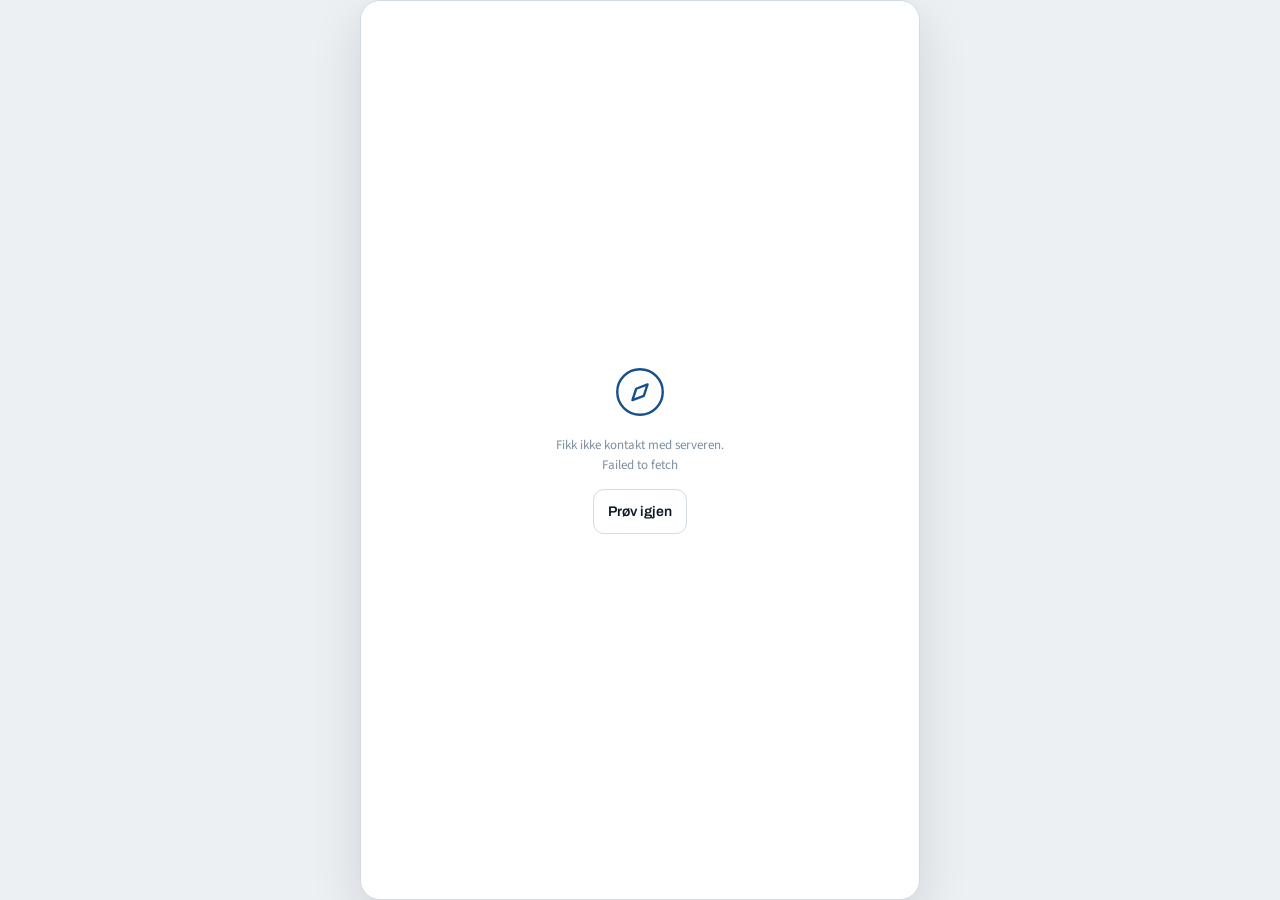
<file: index.html>
<!DOCTYPE html>
<html lang="nb">
<head>
<meta charset="utf-8">
<meta name="viewport" content="width=device-width, initial-scale=1, maximum-scale=1, user-scalable=no, viewport-fit=cover">
<title>TourFlow</title>
<meta name="description" content="Program, gruppechat og veibeskrivelse for klasseturen.">
<link rel="manifest" href="manifest.webmanifest">
<meta name="theme-color" content="#14508C">
<meta name="apple-mobile-web-app-capable" content="yes">
<meta name="apple-mobile-web-app-status-bar-style" content="default">
<meta name="apple-mobile-web-app-title" content="TourFlow">
<link rel="apple-touch-icon" href="icons/icon-180.png">
<link rel="icon" href="icons/icon-192.png" sizes="192x192">
<link rel="preconnect" href="https://fonts.gstatic.com" crossorigin>
<link rel="stylesheet" href="https://fonts.googleapis.com/css2?family=Archivo:wght@500;600;700&family=Source+Sans+3:wght@400;600&family=IBM+Plex+Mono:wght@500;600&display=swap">
<link rel="stylesheet" href="styles.css?v=84">
</head>
<body>

<!-- ============ OPPSTART ============ -->
<section id="bootScreen" class="join">
  <div class="join-inner" style="text-align:center">
    <div class="mark" style="margin:0 auto 18px" aria-hidden="true">
      <svg viewBox="0 0 48 48"><circle cx="24" cy="24" r="21"/><path d="M31 17 20.5 21 17 31.5 27.5 27.5 31 17Z"/></svg>
    </div>
    <p class="muted" id="bootMsg">Kobler til…</p>
  </div>
</section>

<!-- ============ JOIN ============ -->
<section id="joinScreen" class="join" hidden>
  <div class="join-inner">
    <button class="tilbake" id="joinTilbake" hidden>&#8249; Tilbake</button>
    <div class="mark" aria-hidden="true">
      <svg viewBox="0 0 48 48"><circle cx="24" cy="24" r="21"/><path d="M31 17 20.5 21 17 31.5 27.5 27.5 31 17Z"/></svg>
    </div>
    <h1>Bli med på turen</h1>
    <p class="lede">Skriv navnet ditt og turkoden du fikk av reiselederen.</p>
    <p id="joinKonto" class="kontolinje" hidden></p>

    <form id="joinForm" novalidate>
      <div class="field">
        <label for="fFirst">Fornavn</label>
        <input id="fFirst" name="first" autocomplete="given-name" required>
      </div>
      <div class="field">
        <label for="fLast">Etternavn</label>
        <input id="fLast" name="last" autocomplete="family-name" required>
      </div>
      <div class="field">
        <label for="fCode">Turkode</label>
        <input id="fCode" name="code" autocomplete="off" autocapitalize="characters" spellcheck="false" placeholder="SEKS TEGN" required>
      </div>
      <p class="err" id="joinErr" role="alert" hidden></p>
      <button class="btn primary big" type="submit" id="joinSubmit">Bli med på turen</button>
    </form>


    <p style="text-align:center;margin-top:20px;font-size:14.5px;color:var(--ink-2)">
      Er du reiseleder? <button type="button" class="linkbtn" data-sheet="newtrip">Lag en ny tur</button>
    </p>
  </div>
</section>

<!-- ============ APP ============ -->

<!-- ============ INNLOGGING ============ -->
<section id="authScreen" class="join" hidden>
  <div class="join-inner" id="authInner"></div>
</section>
<section id="appScreen" class="app" hidden>
  <header class="apphead" id="apphead">
    <button class="tripbtn" id="tripBtn" aria-haspopup="dialog">
      <span class="tripname" id="tripName">—</span>
      <span class="tripsub" id="tripSub">—</span>
    </button>
    <button class="avatar" id="meBtn" aria-label="Din profil"><span id="avatarText">–</span></button>
  </header>

  <header class="convhead" id="convhead" hidden>
    <button class="back" id="backBtn" aria-label="Tilbake til chattene">
      <svg viewBox="0 0 24 24"><path d="m15 5-7 7 7 7"/></svg>
    </button>
    <div class="t" data-chatside=""><b id="convName">—</b><small id="convSub">—</small></div>
    <button class="who" id="convWho" data-members="">Deltakere</button>
  </header>

  <div id="banner"></div>
  <main class="screen" id="screen" tabindex="-1"></main>
  <div id="composerSlot"></div>

  <nav class="tabbar" id="tabbar" role="tablist" aria-label="Hovedmeny"></nav>
</section>

<!-- ============ ARK ============ -->
<div class="sheet-bg" id="sheetBg" hidden>
  <div class="sheet" id="sheet" role="dialog" aria-modal="true"></div>
</div>

<div class="toast" id="toast" hidden></div>

<script src="js/config.js?v=84"></script>
<script src="vendor/supabase.js?v=84"></script>
<script src="js/templates.js?v=84"></script>
<script src="js/api.js?v=84"></script>
<script src="js/parse.js?v=84"></script>
<script src="js/ui.js?v=84"></script>
<script>

// Safari regner 100dvh litt feil, og da blir appen kortere enn skjermen —
// det er den hvite stripa under fanelinja. Vi måler i stedet det
// nettleseren faktisk viser, og setter høyden selv.
(function appHoyde() {
  let sist = 0;
  let tastatur = false;

  const sett = () => {
    const vv = window.visualViewport;
    const full = window.innerHeight || (vv ? vv.height : 0);
    if (!full) return;

    // Er tastaturet oppe, skal appen ende der tastaturet begynner. Er det
    // nede, fyller den skjermen. Ingenting imellom.
    const apent = Boolean(vv) && vv.height < full - 120;
    let h = Math.round(apent ? vv.height : full);

    // Et lite eller null-tall her ville gjort appen usynlig. Skjer det —
    // og iOS gjør av og til nettopp det midt i en animasjon — er det
    // bedre å bruke hele skjermen enn å vise en tom flate.
    if (h < full * 0.35) h = Math.round(full);

    // Tastaturet dekker feltet der hjemknappen ellers ville vært, så den
    // plassen skal ikke holdes av så lenge det står oppe.
    document.documentElement.classList.toggle("tastatur", apent);

    // Med tastaturet oppe flytter iOS utsnittet mens du blar. Da skal vi
    // ikke regne om noe: gjorde vi det, kjempet layouten mot fingeren din
    // og lista sto stille.
    if (apent === tastatur && Math.abs(h - sist) < 2) return;
    tastatur = apent;
    sist = h;
    document.documentElement.style.setProperty("--app-h", h + "px");
  };

  /* Når tastaturet kommer opp, skyver iOS hele siden oppover for å få
     feltet fram — men siden ligger fast, så den blir dratt ut av syne og
     etterlater en hvit flate. Vi flytter appen tilsvarende ned igjen.
     Dette er bare en forskyvning, ingen ny utregning av layouten, så det
     kommer ikke i veien for blaing slik høydemålingen gjorde. */
  const folgUtsnittet = () => {
    const vv = window.visualViewport;
    if (!vv) return;
    const y = Math.max(0, Math.round(vv.offsetTop));
    document.body.style.transform = y ? `translateY(${y}px)` : "";
  };

  sett();
  addEventListener("resize", sett);
  addEventListener("orientationchange", () => setTimeout(sett, 200));
  addEventListener("pageshow", sett);
  if (window.visualViewport) {
    visualViewport.addEventListener("resize", () => { sett(); folgUtsnittet(); });
    visualViewport.addEventListener("scroll", folgUtsnittet);
  }
})();

// Knip-zoom av: iOS respekterer ikke user-scalable aleine.
["gesturestart", "gesturechange", "gestureend"].forEach(n =>
  document.addEventListener(n, e => e.preventDefault(), { passive: false })
);
if ("serviceWorker" in navigator) {
  // Laster siden seg selv på nytt én gang når en ny versjon har tatt over,
  // slik at man aldri sitter igjen med gammel CSS eller gammel kode.
  let laster = false;
  navigator.serviceWorker.addEventListener("controllerchange", () => {
    if (laster) return;
    laster = true;
    location.reload();
  });

  window.addEventListener("load", () => {
    navigator.serviceWorker.register("sw.js").then(reg => {
      // Et mislykket sjekk etter ny versjon er ikke verdt en feil i
      // konsollen — appen kjører videre på den versjonen den har.
      const sjekk = () => reg.update().catch(() => {});
      sjekk();
      // Se etter ny versjon hver gang appen hentes fram igjen.
      document.addEventListener("visibilitychange", () => {
        if (document.visibilityState === "visible") sjekk();
      });
    }).catch(() => {});
  });
}
</script>
</body>
</html>
</file>
<file: styles.css>
/* TourFlow — skiltpalett: motorveiblå, varselgul, mosegrønn */
:root{
  --ink:#111A26; --ink-2:#44566B; --ink-3:#7C8EA0;
  --ground:#EDF0F3; --surface:#FFFFFF; --surface-2:#F3F6F8;
  --line:#D3DBE3; --line-soft:#E6EBF0;
  --blue:#14508C; --blue-soft:#E3ECF6; --blue-ink:#0E3A66; --on-blue:#FFFFFF;
  --amber:#B9800B; --amber-soft:#FBF0D8;
  --moss:#2F6E4E; --moss-soft:#E0EFE7;
  --danger:#A33325;
  --r:14px;
  --safe-b:env(safe-area-inset-bottom,0px);
  color-scheme:light;   /* appen er lys uansett hva telefonen staar paa */
}
/* Med tastaturet oppe ligger det ikke noe hjemknapp-felt nederst lenger —
   tastaturet dekker det. Holder vi av plass til det likevel, blir det en
   hvit stripe mellom skrivefeltet og tastene. */
html.tastatur{--safe-b:0px}

*{box-sizing:border-box}
html{touch-action:manipulation}   /* slaar av dobbelttrykk-zoom */
/* Selve dokumentet står stille. Bare innholdsfeltet skroller — ellers
   drar mobilnettleseren siden opp og ned og blotter bakgrunnen under. */
html{height:100%}
body{
  margin:0; background:var(--surface); color:var(--ink);
  font-family:"Source Sans 3",system-ui,-apple-system,"Segoe UI",sans-serif;
  font-size:16px; line-height:1.5; -webkit-text-size-adjust:100%;
  position:fixed; top:0; left:0; width:100%; height:var(--app-h, 100dvh); overflow:hidden;
  overscroll-behavior:none;
}
h1,h2,h3,h4{font-family:"Archivo",system-ui,sans-serif;margin:0;text-wrap:balance;letter-spacing:-.01em}
.mono{font-family:"IBM Plex Mono",ui-monospace,monospace;font-variant-numeric:tabular-nums}
[hidden]{display:none !important}
button,input,select,textarea{font:inherit;color:inherit}
:focus-visible{outline:2px solid var(--blue);outline-offset:2px;border-radius:6px}
@media (prefers-reduced-motion:reduce){*{animation:none !important;transition:none !important}}

/* ---------- buttons ---------- */
.btn{
  font-family:"Archivo",sans-serif;font-weight:600;font-size:14px;border-radius:11px;cursor:pointer;
  border:1px solid var(--line);background:var(--surface);color:var(--ink);
  padding:11px 14px;display:inline-flex;align-items:center;justify-content:center;gap:7px;
  text-decoration:none;min-height:44px;
}
.btn.primary{background:var(--blue);border-color:var(--blue);color:var(--on-blue)}
.btn.quiet{background:var(--surface-2);border-color:transparent}
.btn.danger{color:var(--danger);border-color:var(--line)}
.btn.big{width:100%;font-size:16px;padding:14px}
.btn svg{width:16px;height:16px;stroke:currentColor;fill:none;stroke-width:1.9;stroke-linecap:round;stroke-linejoin:round;flex:none}
.linkbtn{background:none;border:0;padding:0;color:var(--blue);font-weight:600;cursor:pointer;text-decoration:underline;font-size:inherit}

/* ---------- join ---------- */
.join{height:100%;overflow-y:auto;overscroll-behavior:contain;display:grid;place-items:center;padding:28px 20px calc(28px + var(--safe-b));background:var(--ground)}
.join-inner{width:100%;max-width:400px}
.mark{width:52px;height:52px;margin-bottom:18px}
.mark svg{width:100%;height:100%;fill:none;stroke:var(--blue);stroke-width:2.2;stroke-linejoin:round}
.join h1{font-size:34px;line-height:1.05}
.join .lede{color:var(--ink-2);margin:10px 0 26px;font-size:15.5px}
.field{margin-bottom:14px}
.field > label{display:block;font-family:"Archivo",sans-serif;font-size:11px;font-weight:600;letter-spacing:.12em;text-transform:uppercase;color:var(--ink-3);margin-bottom:6px}
.field input{
  width:100%;border:1px solid var(--line);background:var(--surface);border-radius:11px;
  padding:13px 14px;font-size:16px;min-height:48px;
}
#fCode{font-family:"IBM Plex Mono",monospace;text-transform:uppercase;letter-spacing:.06em}
.err{color:var(--danger);font-size:14px;margin:0 0 12px;font-weight:600}
.demohint{font-size:13.5px;color:var(--ink-3);margin-top:18px;text-align:center}

/* ---------- app shell ---------- */
.app{display:flex;flex-direction:column;height:var(--app-h, 100dvh);max-width:560px;margin:0 auto;background:var(--surface);
  border-inline:1px solid var(--line-soft)}
@media (max-width:600px){.app{border-inline:0}}
.apphead{
  display:flex;align-items:center;justify-content:space-between;gap:10px;flex:none;
  padding:calc(10px + env(safe-area-inset-top,0px)) 16px 10px;border-bottom:1px solid var(--line-soft);background:var(--surface);
}
.tripbtn{background:none;border:0;padding:4px 6px 4px 0;text-align:left;cursor:pointer;min-width:0;border-radius:8px}
.tripname{display:block;font-family:"Archivo",sans-serif;font-weight:700;font-size:18px;white-space:nowrap;overflow:hidden;text-overflow:ellipsis}
.tripname::after{content:" ▾";color:var(--ink-3);font-weight:500}
.tripsub{display:block;font-size:12.5px;color:var(--ink-3);white-space:nowrap;overflow:hidden;text-overflow:ellipsis}
.avatar{width:38px;height:38px;border-radius:50%;border:0;background:var(--blue-soft);color:var(--blue-ink);
  display:grid;place-items:center;font-family:"Archivo",sans-serif;font-weight:600;font-size:14px;flex:none;cursor:pointer}

.screen{flex:1;min-height:0;overflow-y:auto;overflow-x:hidden;overscroll-behavior:contain;padding:16px;display:flex;flex-direction:column;gap:16px;-webkit-overflow-scrolling:touch}
.screen>*{min-width:0;flex-shrink:0}

.tabbar{display:flex;flex:none;border-top:1px solid var(--line-soft);background:var(--surface);
  padding:3px 6px max(9px, calc(var(--safe-b) * 0.45))}
.tabbar button{
  flex:1;background:none;border:0;padding:5px 4px 0;cursor:pointer;color:var(--ink-3);border-radius:10px;
  font-family:"Archivo",sans-serif;font-size:10.5px;font-weight:600;display:flex;flex-direction:column;align-items:center;gap:3px;
}
.tabbar button svg{width:22px;height:22px;stroke:currentColor;fill:none;stroke-width:1.7;stroke-linecap:round;stroke-linejoin:round}
.tabbar button[aria-selected="true"]{color:var(--blue)}

/* ---------- generic ---------- */
.eyebrow{font-family:"Archivo",sans-serif;font-size:11px;letter-spacing:.13em;text-transform:uppercase;color:var(--ink-3);font-weight:600}
.card{background:var(--surface);border:1px solid var(--line-soft);border-radius:var(--r)}
.muted{font-size:13px;color:var(--ink-3);margin:0}
.tag{display:inline-flex;align-items:center;gap:5px;font-family:"Archivo",sans-serif;font-size:11px;font-weight:600;
  border-radius:6px;padding:3px 7px;background:var(--surface-2);color:var(--ink-3)}
.tag.blue{background:var(--blue-soft);color:var(--blue-ink)}
.tag.moss{background:var(--moss-soft);color:var(--moss)}
.tag.amber{background:var(--amber-soft);color:var(--amber)}

.chips{display:flex;gap:8px;overflow-x:auto;margin:0 -16px;padding:0 16px 3px;scrollbar-width:none}
.chips::-webkit-scrollbar{display:none}
.chip{flex:none;border:1px solid var(--line);background:var(--surface);color:var(--ink-2);cursor:pointer;
  border-radius:11px;padding:8px 12px;font-family:"Archivo",sans-serif;font-size:13px;font-weight:600;line-height:1.2;text-align:left;min-height:44px}
.chip span{display:block;font-family:"IBM Plex Mono",monospace;font-size:11px;color:var(--ink-3);font-weight:500}
.chip[aria-pressed="true"]{background:var(--ink);border-color:var(--ink);color:var(--surface)}
.chip[aria-pressed="true"] span{color:var(--surface);opacity:.72}

/* ---------- next-up ---------- */
.nextup{border-radius:16px;padding:15px;background:var(--blue);color:var(--on-blue)}
.nextup .lbl{font-family:"Archivo",sans-serif;font-size:11px;letter-spacing:.13em;text-transform:uppercase;opacity:.85;font-weight:600}
.nextup .t{font-family:"IBM Plex Mono",monospace;font-size:28px;font-weight:600;margin-top:4px;line-height:1.1}
.nextup .w{font-family:"Archivo",sans-serif;font-weight:600;font-size:16px;margin-top:2px}
.nextup .p{font-size:13.5px;opacity:.88;margin-top:2px}
.nextup .acts{display:flex;gap:8px;margin-top:13px}
.nextup .btn{flex:1;background:rgba(127,127,127,.22);border-color:rgba(127,127,127,.3);color:inherit}
.nextup .btn.solid{background:var(--surface);color:var(--blue-ink);border-color:var(--surface)}

.countdown{border-radius:16px;padding:15px;background:var(--amber-soft);color:var(--ink)}
.countdown b{font-family:"IBM Plex Mono",monospace;font-size:22px;display:block;margin-top:2px}

/* ---------- timeline ---------- */
.tl{display:flex;flex-direction:column}
.ev{display:grid;grid-template-columns:54px 1fr;gap:11px;padding:13px 0;border:0;background:none;text-align:left;
  cursor:pointer;border-bottom:1px solid var(--line-soft);color:inherit;font:inherit;width:100%}
.ev:last-child{border-bottom:0}
.ev[disabled]{cursor:default;opacity:.92}
.ev .time{font-family:"IBM Plex Mono",monospace;font-size:14px;font-weight:600;padding-top:1px}
.ev .time em{display:block;font-style:normal;font-size:11px;color:var(--amber);font-weight:600}
.ev .title{font-family:"Archivo",sans-serif;font-weight:600;font-size:15px}
.ev .place{font-size:13.5px;color:var(--ink-2);display:flex;align-items:flex-start;gap:5px;margin-top:2px}
.ev .place svg{width:14px;height:14px;flex:none;margin-top:3px;stroke:var(--ink-3);fill:none;stroke-width:1.8}
.ev .src{margin-top:7px}
.ev.now{background:linear-gradient(90deg,var(--amber-soft),transparent 72%);margin-inline:-9px;padding-inline:9px;border-radius:10px}

/* ---------- chat ---------- */
.msgs{display:flex;flex-direction:column;gap:14px;margin-top:auto}
.msg{max-width:90%;display:flex;flex-direction:column;gap:3px}
/* På telefon er et hold på meldingen vår egen gest. Uten dette begynner
   nettleseren samtidig å merke teksten, og du sitter igjen med blå
   markering og en meny oppå hverandre. Med mus merker du som før. */
@media (pointer:coarse){
  .msg{-webkit-user-select:none;user-select:none;-webkit-touch-callout:none}
}
.msg .who{font-family:"Archivo",sans-serif;font-size:11.5px;font-weight:600;color:var(--ink-3);padding-left:3px}
.msg .who b{color:var(--blue);font-weight:600}
.bubble{background:var(--surface-2);border-radius:15px 15px 15px 5px;padding:10px 13px;font-size:15px;overflow-wrap:anywhere}
.msg.me{align-self:flex-end;align-items:flex-end}
.msg.me .bubble{background:var(--blue);color:var(--on-blue);border-radius:15px 15px 5px 15px}
/* En lenke i en melding skal se ut som en lenke, også i din egen boble
   der bakgrunnen er blå. */
.bubble a{color:var(--blue-ink);text-decoration:underline;text-underline-offset:2px}
.msg.me .bubble a{color:#fff}
.stamp{font-family:"IBM Plex Mono",monospace;font-size:10.5px;color:var(--ink-3);padding:0 4px}

/* Et bilde i chatten. Høyden er ikke kjent før bildet er lastet, så boksen
   har en minstehøyde — ellers hopper samtalen når bildene dukker opp. */
.bildeboks{border:0;padding:0;background:var(--surface-2);border-radius:15px;overflow:hidden;cursor:pointer;
  display:block;max-width:230px;min-width:120px;min-height:90px;line-height:0}
.msg.me .bildeboks{border-radius:15px}
.bildeboks img{display:block;width:100%;height:auto;max-height:300px;object-fit:cover;
  -webkit-touch-callout:none;-webkit-user-select:none;user-select:none;pointer-events:none}
.bildelaster{display:grid;place-items:center;min-height:90px;line-height:1}

/* Bildet i full skjerm. Hvit bakgrunn, ikke svart: stripa med klokka
   tegnes av telefonen og er hvit uansett hva vi ber om. Da er det bedre
   at siden møter den enn at det står en lys stripe over et svart bilde. */
.bildevisning{position:fixed;inset:0;z-index:18;background:#FFFFFF;display:flex;flex-direction:column}
.bildevisning img{flex:1;min-height:0;width:100%;object-fit:contain;
  -webkit-touch-callout:default;padding:0 0 calc(10px + var(--safe-b))}
.bvtopp{flex:none;display:flex;align-items:center;gap:8px;padding:calc(8px + var(--safe-t)) 8px 8px}
.bvnavn{flex:1;min-width:0;text-align:center;color:var(--ink-2);
  font-family:"Archivo",sans-serif;font-size:13px;white-space:nowrap;overflow:hidden;text-overflow:ellipsis}
.bvknapp{width:42px;height:42px;flex:none;border:0;border-radius:50%;background:var(--surface-2);
  color:var(--ink);cursor:pointer;display:grid;place-items:center;font-size:20px;line-height:1}
.bvknapp svg{width:20px;height:20px;stroke:var(--ink);fill:none;stroke-width:2;stroke-linecap:round;stroke-linejoin:round}

/* Miniatyren i et svar, og bildet øverst i valgmenyen. */
.svarbilde{flex:none;width:38px;height:38px;border-radius:7px;object-fit:cover}
.svargrow{flex:1;min-width:0}
.sheetbilde{margin:4px 0 12px;border-radius:12px;overflow:hidden;background:var(--surface-2)}
.sheetbilde img{display:block;width:100%;max-height:34vh;object-fit:contain}

.aicard{margin-top:8px;border:1px solid var(--line);border-left:3px solid var(--amber);border-radius:12px;
  background:var(--surface);padding:12px;width:100%}
.aicard .hd{display:flex;align-items:center;gap:6px;margin-bottom:8px}
.aicard .hd svg{width:15px;height:15px;stroke:var(--amber);fill:none;stroke-width:1.8;stroke-linecap:round;stroke-linejoin:round}
.aicard .hd span{font-family:"Archivo",sans-serif;font-size:11px;letter-spacing:.11em;text-transform:uppercase;color:var(--amber);font-weight:600}
.aicard .dest{font-family:"Archivo",sans-serif;font-weight:600;font-size:15px}
.aicard .meta{font-size:13px;color:var(--ink-2);margin-top:3px}
.aicard .why{font-size:12px;color:var(--ink-3);margin-top:7px;border-top:1px dashed var(--line-soft);padding-top:7px}
.aicard .acts{display:grid;grid-template-columns:1fr 1fr;gap:8px;margin-top:11px}
.aicard .acts .btn{font-size:13px;padding:10px 8px}

.composer{display:flex;gap:9px;padding:10px 14px calc(10px + var(--safe-b));border-top:1px solid var(--line-soft);
  background:var(--surface);align-items:flex-end;flex:none}
.composer input{flex:1;min-width:0;border:1px solid var(--line);background:var(--surface-2);border-radius:22px;
  padding:12px 15px;font-size:16px;min-height:46px}
.send{width:46px;height:46px;border-radius:50%;border:0;background:var(--blue);cursor:pointer;display:grid;place-items:center;flex:none}
.send svg{width:19px;height:19px;stroke:var(--on-blue);fill:none;stroke-width:2;stroke-linecap:round;stroke-linejoin:round}
/* Selve filvelgeren er skjult; etiketten er knappen. Da slipper vi å styre
   en usynlig input som likevel må treffes med fingeren. */
.bildeknapp{width:42px;height:42px;border-radius:50%;border:1px solid var(--line);background:var(--surface-2);
  cursor:pointer;display:grid;place-items:center;flex:none}
.bildeknapp svg{width:20px;height:20px;stroke:var(--ink-2);fill:none;stroke-width:1.8;stroke-linecap:round;stroke-linejoin:round}
.bildeknapp input{display:none}

/* ---------- files ---------- */
.filerow{display:grid;grid-template-columns:38px 1fr auto;gap:12px;align-items:center;width:100%;
  border:0;background:none;font:inherit;color:inherit;text-align:left;padding:13px 0;border-bottom:1px solid var(--line-soft)}
.filerow:last-child{border-bottom:0}
.ficon{width:38px;height:44px;border-radius:5px;display:grid;place-items:center;font-family:"Archivo",sans-serif;
  font-size:9.5px;font-weight:700;color:#fff}
.ficon.pdf{background:#B4402F}.ficon.xls{background:#2F6E4E}.ficon.doc{background:#14508C}.ficon.img{background:#7A4E2D}
.filerow .nm{font-family:"Archivo",sans-serif;font-weight:600;font-size:14.5px;overflow-wrap:anywhere}
.filerow .sub{font-size:12.5px;color:var(--ink-2);margin-top:2px}

/* ---------- lists (me / trips / channels) ---------- */
.list{display:flex;flex-direction:column}
.listrow{display:flex;align-items:center;gap:12px;width:100%;border:0;background:none;font:inherit;color:inherit;
  text-align:left;padding:14px 0;border-bottom:1px solid var(--line-soft);cursor:pointer;min-height:56px}
.listrow:last-child{border-bottom:0}
.listrow .grow{flex:1;min-width:0}
.listrow .nm{font-family:"Archivo",sans-serif;font-weight:600;font-size:15px}
.listrow .sub{font-size:13px;color:var(--ink-2);margin-top:1px}
.listrow .chev{color:var(--ink-3);flex:none}
.listrow[aria-current="true"] .nm{color:var(--blue)}

.kv{display:grid;grid-template-columns:auto 1fr;gap:8px 14px;font-size:14.5px}
.kv dt{color:var(--ink-3);font-family:"Archivo",sans-serif;font-size:12px;font-weight:600;letter-spacing:.06em;text-transform:uppercase;padding-top:3px}
.kv dd{margin:0}

.pad{padding:4px 14px}
.stack{display:flex;flex-direction:column;gap:10px}

/* ---------- sheet ---------- */
.sheet-bg{position:fixed;inset:0;background:rgba(9,15,22,.5);display:flex;align-items:flex-end;justify-content:center;z-index:20}
/* Arket er en kolonne: et fast draghåndtak øverst, og innholdet som
   skroller under det. Tidligere lå håndtaket som et lag oppå innholdet,
   så overskriften ble borte under det — og siden arket da aldri sto helt
   på toppen, slo ikke dra-ned inn heller. */
.sheet{width:100%;max-width:560px;background:var(--surface);border-radius:20px 20px 0 0;
  max-height:86dvh;display:flex;flex-direction:column;overflow:hidden;animation:up .18s ease-out}
/* Arket skroller opp og ned, aldri til siden. Stakk noe litt utenfor —
   et klokkeslettfelt som tok seg til rette — kunne hele skjemaet dras
   sidelengs, og det så ut som appen hadde løsnet. */
.sheetbody{flex:1;min-height:0;overflow-y:auto;overflow-x:hidden;overscroll-behavior:contain;
  padding:0 18px calc(24px + var(--safe-b))}
/* Safari gir klokkeslett- og datofelt en egen bredde som ikke bryr seg om
   boksen de står i. Her holder de seg innenfor. */
input[type="time"],input[type="date"]{width:100%;max-width:100%;min-width:0}
@keyframes up{from{transform:translateY(14px)}to{transform:none}}
.sheet .grab{width:38px;height:4px;border-radius:2px;background:var(--line);margin:0 auto 16px}
.sheet h3{font-size:19px}
.sheet .addr{font-size:14px;color:var(--ink-2);margin-top:3px}
.sheet .acts{display:grid;grid-template-columns:1fr 1fr;gap:9px;margin-top:15px}
.sheet .close{margin-top:10px;width:100%}

/* ---------- skjema-ekstra ---------- */
.select{
  width:100%;border:1px solid var(--line);background:var(--surface);border-radius:11px;
  padding:13px 14px;font-size:16px;min-height:48px;appearance:none;
  background-image:linear-gradient(45deg,transparent 50%,var(--ink-3) 50%),linear-gradient(135deg,var(--ink-3) 50%,transparent 50%);
  background-position:calc(100% - 20px) 21px,calc(100% - 14px) 21px;background-size:6px 6px;background-repeat:no-repeat;
}
.picks{display:flex;flex-direction:column;gap:8px}
.pick{display:flex;gap:11px;align-items:flex-start;border:1px solid var(--line);border-radius:12px;
  padding:12px;cursor:pointer;background:var(--surface)}
.pick input{margin-top:3px;flex:none;width:18px;height:18px;accent-color:var(--blue)}
.pick span{font-size:14.5px;line-height:1.35}
.pick small{color:var(--ink-3);font-size:12.5px}
.pick:has(input:checked){border-color:var(--blue);background:var(--blue-soft)}

.offlinebar{background:var(--amber-soft);color:var(--ink);font-size:13px;padding:9px 16px;
  border-bottom:1px solid var(--line-soft);font-weight:600}

.ev[role="button"]{cursor:pointer}

.toast{position:fixed;left:50%;bottom:calc(84px + var(--safe-b));transform:translateX(-50%);z-index:30;
  background:var(--ink);color:var(--ground);padding:11px 16px;border-radius:11px;font-size:14px;font-weight:600;
  box-shadow:0 8px 24px rgba(0,0,0,.25);max-width:90vw;text-align:center}
/* Kom stripa av en melding, kan den trykkes på for å gå dit. */
.toast.klikkbar{cursor:pointer;border-left:3px solid var(--amber);text-align:left;
  padding-right:34px;background-image:linear-gradient(transparent,transparent)}
.toast.klikkbar::after{content:"›";position:absolute;right:14px;top:50%;
  transform:translateY(-52%);font-size:19px;opacity:.6}

/* ---------- deltakere i chat ---------- */
.memberlist{border:1px solid var(--line-soft);border-radius:12px;overflow:hidden}
.person{display:flex;align-items:center;justify-content:space-between;gap:10px;
  padding:12px 13px;border-bottom:1px solid var(--line-soft);font-size:14.5px;min-height:48px;cursor:pointer}
.person:last-child{border-bottom:0}
.person input{width:19px;height:19px;accent-color:var(--blue);flex:none;margin-right:11px}
.person label,.person span{display:flex;align-items:center;min-width:0}
.person em{font-style:normal;color:var(--ink-3);font-size:12px;margin-left:7px}
label.person{cursor:pointer}

/* Avhukingsrader: navnet står inntil ruten, ikke ute til høyre. */
label.person{justify-content:flex-start}
label.person span{flex:1;min-width:0}
#memberList{max-height:min(46vh,320px);overflow-y:auto}

/* ---------- chatliste (Snapchat-stil) ---------- */
.chatlist{display:flex;flex-direction:column;margin:-4px -4px 0}
.chatrow{
  display:grid;grid-template-columns:44px 1fr auto;gap:12px;align-items:center;width:100%;
  border:0;background:none;font:inherit;color:inherit;text-align:left;cursor:pointer;
  padding:13px 4px;border-bottom:1px solid var(--line-soft);min-height:66px;
}
.chatrow:last-child{border-bottom:0}
.chatrow .ava{
  width:44px;height:44px;border-radius:50%;background:var(--blue-soft);color:var(--blue-ink);
  display:grid;place-items:center;font-family:"Archivo",sans-serif;font-weight:700;font-size:15px;
}
.chatrow .ava.locked{background:var(--amber-soft);color:var(--amber)}
.chatrow .nm{font-family:"Archivo",sans-serif;font-weight:600;font-size:15.5px;display:flex;align-items:center;gap:6px}
.chatrow .last{font-size:13.5px;color:var(--ink-2);margin-top:2px;
  display:-webkit-box;-webkit-line-clamp:1;-webkit-box-orient:vertical;overflow:hidden}
.chatrow .last em{font-style:normal;color:var(--ink-3)}
.chatrow .when{font-family:"IBM Plex Mono",monospace;font-size:11px;color:var(--ink-3);align-self:flex-start;padding-top:3px}

/* Uleste: navnet står tyngre, siste melding er ikke lenger grå, og det
   ligger en prikk der klokkeslettet er. Nok til å se det i forbifarten,
   uten at lista blir et juletre. */
.chatrow .hoyre{display:flex;flex-direction:column;align-items:flex-end;gap:6px;align-self:flex-start}
.chatrow.ulest .nm{font-weight:700}
.chatrow.ulest .last{color:var(--ink);font-weight:600}
.chatrow.ulest .when{color:var(--blue);font-weight:600}
.ulestprikk{width:9px;height:9px;border-radius:50%;background:var(--blue);flex:none}

/* ---------- samtaleoverskrift ---------- */
.convhead{
  display:flex;align-items:center;gap:10px;flex:none;
  padding:calc(9px + env(safe-area-inset-top,0px)) 10px 9px 6px;border-bottom:1px solid var(--line-soft);background:var(--surface);
}
.convhead .back{
  width:40px;height:40px;border:0;background:none;cursor:pointer;display:grid;place-items:center;
  border-radius:50%;color:var(--ink);flex:none;
}
.convhead .back svg{width:23px;height:23px;stroke:currentColor;fill:none;stroke-width:2.1;stroke-linecap:round;stroke-linejoin:round}
.convhead .t{flex:1;min-width:0}
.convhead .t b{display:block;font-family:"Archivo",sans-serif;font-size:16px;line-height:1.2;
  white-space:nowrap;overflow:hidden;text-overflow:ellipsis}
.convhead .t small{display:block;font-size:11.5px;color:var(--ink-3)}
.convhead .who{border:1px solid var(--line);background:var(--surface);border-radius:9px;
  font-family:"Archivo",sans-serif;font-weight:600;font-size:12px;padding:8px 11px;cursor:pointer;flex:none;min-height:40px}

/* Ark kan dras ned for å lukkes. */
.sheet{touch-action:pan-y;will-change:transform;
  /* Slipper du arket halvveis, skal det gli på plass, ikke smekke. */
  transition:transform .26s cubic-bezier(.22,.61,.36,1)}
.sheet .grab{width:44px;height:5px;margin:0 auto 14px;border-radius:3px;background:var(--line);cursor:grab}
.sheet.dragging{transition:none !important}

/* Filvelger i importarket */
.field input[type="file"]{
  width:100%;border:1.5px dashed var(--line);background:var(--surface-2);border-radius:11px;
  padding:14px;font-size:14px;
}
.field input[type="file"]::file-selector-button{
  font-family:"Archivo",sans-serif;font-weight:600;font-size:13px;border:1px solid var(--line);
  background:var(--surface);color:var(--ink);border-radius:9px;padding:8px 12px;margin-right:11px;cursor:pointer;
}

/* Klokkeslett som må fylles inn i importforslaget */
.tidfelt{border:1px solid var(--line);background:var(--surface);border-radius:8px;
  padding:6px 9px;font-size:15px;margin:5px 8px 2px 0;font-family:"IBM Plex Mono",monospace}

/* ---------- importforslag ---------- */
.imprad{border-bottom:1px solid var(--line-soft);padding:2px 0}
.imprad:last-child{border-bottom:0}
.impvelg{display:flex;align-items:flex-start;gap:11px;padding:12px 13px;cursor:pointer;min-height:48px}
.impvelg input{width:19px;height:19px;accent-color:var(--blue);flex:none;margin-top:2px}
.imptxt{flex:1;min-width:0;font-size:14.5px;line-height:1.4}
.imptxt small{display:block;color:var(--ink-3);font-size:12.5px;margin-top:2px}
.imptid{padding:0 13px 13px 43px}
.imptid label{display:block;font-family:"Archivo",sans-serif;font-size:11px;font-weight:600;
  letter-spacing:.1em;text-transform:uppercase;color:var(--ink-3);margin-bottom:5px}
.imptid input{border:1px solid var(--line);background:var(--surface);border-radius:9px;
  padding:9px 11px;font-size:16px;font-family:"IBM Plex Mono",monospace}

.hotellboks{border:1px solid var(--line);border-left:3px solid var(--amber);border-radius:12px;
  padding:12px;margin-bottom:10px;background:var(--surface)}
.hotellnavn{display:flex;align-items:center;justify-content:space-between;gap:10px}
.hotellnavn span{font-family:"Archivo",sans-serif;font-weight:600;font-size:14.5px;min-width:0;overflow-wrap:anywhere}
.hotellnavn .btn{min-height:38px;padding:7px 11px;font-size:12.5px;flex:none}
.hotellboks input{width:100%;border:1px solid var(--line);background:var(--surface-2);border-radius:9px;
  padding:11px 12px;font-size:16px;margin-top:9px}
.hotellboks small{display:block;color:var(--ink-3);font-size:12.5px;margin-top:7px;line-height:1.45}

/* Flytt og slett i redigeringsmodus */
.redigerrad{display:flex;gap:7px;margin-top:8px}
.minibtn{
  border:1px solid var(--line);background:var(--surface);color:var(--ink);cursor:pointer;
  border-radius:9px;min-width:40px;min-height:36px;padding:4px 11px;
  font-family:"Archivo",sans-serif;font-weight:600;font-size:13px;
}
.minibtn:disabled{opacity:.35;cursor:default}
.minibtn.fare{color:var(--danger)}

/* Dra programpunkter til ny plass */
.draha{
  display:inline-grid;place-items:center;min-width:44px;min-height:38px;cursor:grab;
  color:var(--ink-3);font-size:17px;letter-spacing:2px;border:1px solid var(--line);
  border-radius:9px;background:var(--surface);touch-action:none;user-select:none;
}
.ev.drar{position:relative;z-index:3;background:var(--surface);
  box-shadow:0 8px 24px rgba(17,26,38,.18);border-radius:12px;opacity:.97}
.ev{transition:transform .12s ease-out}
.ev.drar{transition:none}

/* ---------- ventetilstand ---------- */
.prikker{display:inline-flex;gap:5px;align-items:center;vertical-align:middle}
.prikker i{width:7px;height:7px;border-radius:50%;background:currentColor;opacity:.3;
  animation:hopp 1.1s ease-in-out infinite}
.prikker i:nth-child(2){animation-delay:.15s}
.prikker i:nth-child(3){animation-delay:.3s}
@keyframes hopp{
  0%,70%,100%{opacity:.25;transform:translateY(0)}
  35%{opacity:1;transform:translateY(-4px)}
}
.venter{display:flex;align-items:center;gap:10px;justify-content:center;
  color:var(--ink-3);font-size:14px;padding:24px 0}
@media (prefers-reduced-motion:reduce){
  .prikker i{animation:none;opacity:.55}
}

/* ---------- svar og reaksjoner ---------- */
.msg{transition:transform .16s ease-out}
.msg.sveiper{transition:none}
.msg.blink .bubble{animation:blink 1.4s ease-out}
@keyframes blink{
  0%,100%{box-shadow:0 0 0 0 transparent}
  15%{box-shadow:0 0 0 3px var(--amber-soft)}
}
.svarpaa{
  display:flex;align-items:center;gap:8px;width:100%;text-align:left;border:0;cursor:pointer;
  background:var(--surface-2);border-left:3px solid var(--blue);
  border-radius:9px;padding:7px 10px;margin-bottom:4px;font:inherit;
}
.msg.me .svarpaa{background:var(--blue-soft);border-left-color:var(--blue-ink)}
.svarnavn{display:block;font-family:"Archivo",sans-serif;font-size:11.5px;font-weight:600;color:var(--blue-ink)}
.svartekst{display:block;font-size:12.5px;color:var(--ink-2);overflow:hidden;
  display:-webkit-box;-webkit-line-clamp:1;-webkit-box-orient:vertical}

.reaksjoner{display:flex;flex-wrap:wrap;gap:5px;margin-top:5px}
.rea{
  display:inline-flex;align-items:center;gap:4px;cursor:pointer;
  border:1px solid var(--line);background:var(--surface);border-radius:20px;
  padding:3px 9px;font-size:14px;line-height:1.3;min-height:30px;
}
.rea span{font-family:"Archivo",sans-serif;font-size:11.5px;font-weight:600;color:var(--ink-2)}
.rea.min{background:var(--blue-soft);border-color:var(--blue)}
.rea.min span{color:var(--blue-ink)}

.emojirad{display:flex;gap:8px;justify-content:space-between;flex-wrap:wrap}
.emojiknapp{
  flex:1;min-width:52px;min-height:54px;font-size:26px;cursor:pointer;
  border:1px solid var(--line);background:var(--surface);border-radius:14px;
}
.emojiknapp:active{background:var(--surface-2)}

.svarforhaand{
  display:flex;align-items:center;gap:10px;padding:9px 14px;
  border-top:1px solid var(--line-soft);background:var(--surface-2);
}
/* Bildet du har valgt, men ikke sendt. Det ligger over skrivefeltet til
   du trykker send, så du rekker å se at du valgte riktig. */
.vedlegg{
  display:flex;align-items:center;gap:11px;padding:9px 14px;
  border-top:1px solid var(--line-soft);background:var(--surface-2);
}
.vedlegg img{flex:none;width:46px;height:46px;border-radius:9px;object-fit:cover;background:var(--line-soft)}
.vedleggtekst{flex:1;min-width:0}
.vedleggtekst b{display:block;font-family:"Archivo",sans-serif;font-size:12.5px}
.vedleggtekst span{display:block;font-size:12.5px;color:var(--ink-2);
  white-space:nowrap;overflow:hidden;text-overflow:ellipsis}

.svarinfo{flex:1;min-width:0}
.svarinfo b{display:block;font-family:"Archivo",sans-serif;font-size:12px;color:var(--blue-ink)}
.svarinfo span{display:block;font-size:13px;color:var(--ink-2);white-space:nowrap;overflow:hidden;text-overflow:ellipsis}

/* Kommer det meldinger mens du leser lenger opp, drar vi deg ikke ned.
   Da må du få vite at det ligger noe der — og en vei rett dit. */
.nyepill{
  display:block;margin:0 auto -4px;position:relative;top:-6px;
  border:0;background:var(--blue);color:#fff;cursor:pointer;
  font-family:"Archivo",sans-serif;font-weight:600;font-size:12.5px;
  padding:7px 15px;border-radius:20px;box-shadow:0 3px 10px rgba(20,80,140,.28);
  animation:sprettInn .26s cubic-bezier(.2,1.3,.35,1);
}
.nyepill:active{filter:brightness(.94)}

.eldreknapp{
  display:block;margin:2px auto 14px;border:1px solid var(--line);
  background:var(--surface);color:var(--ink-2);cursor:pointer;
  font-family:"Archivo",sans-serif;font-size:12.5px;padding:7px 14px;border-radius:18px;
}
.eldreknapp:active{background:var(--surface-2)}

/* ---------- på PC ----------
   Appen er tegnet for en telefon, og skal fortsatt være det: en chat i
   full skjermbredde blir uleselig. På en stor skjerm står den derfor som
   et kort midt på siden, med noe rundt seg — ellers ser den ut som en
   smal hvit stripe som har havnet der ved et uhell. */
@media (min-width: 720px) {
  body{ background:var(--ground); display:flex; align-items:center; justify-content:center; }
  .app, .join{
    height:min(100%, 900px); width:100%; max-width:560px;
    border:1px solid var(--line); border-radius:20px; overflow:hidden;
    box-shadow:0 18px 50px rgba(9,15,22,.13);
  }
  .join{ background:var(--surface); }
  /* Ingen fanelinje å ta hensyn til nederst når det ikke er en telefon. */
  .toast{ bottom:96px }
}

/* Pekeren skal få svar. På telefon finnes ikke hover, og da er alt dette
   uten betydning — derfor bare der det faktisk er en mus. */
@media (hover: hover) and (pointer: fine) {
  .listrow:hover, .chatrow:hover, .person:hover, .ev:hover{ background:var(--surface-2) }
  .btn:hover{ filter:brightness(.97) }
  .linkbtn:hover{ text-decoration:underline }
  .chip:hover{ border-color:var(--ink-3) }
  .tripbtn:hover, .avatar:hover, .back:hover{ background:var(--surface-2) }
  /* Med mus vil man kunne merke tekst — men bare på en skjerm med
     mus, ikke på en telefon som svarer «pointer: fine» likevel. */
  @media (min-width: 720px) { .sheet{ -webkit-user-select:text; user-select:text } }
  /* Sveip og hold finnes ikke med mus, så meldinger får en egen knapp. */
  .msgmeny{ opacity:0 }
  .msg:hover .msgmeny{ opacity:1 }
}

.msgmeny{
  position:absolute;top:-6px;right:-30px;width:26px;height:26px;border-radius:50%;
  border:1px solid var(--line);background:var(--surface);color:var(--ink-3);
  cursor:pointer;font-size:13px;line-height:1;display:none;place-items:center;
  transition:opacity .12s;
}
.msg.me .msgmeny{ right:auto; left:-30px }
@media (hover: hover) and (pointer: fine) { .msgmeny{ display:grid } .msg{ position:relative } }

/* ---------- påmelding ----------
   Hvem som skal, og hvor mange plasser som er igjen. Det er nettopp det
   folk spør om i chatten når et punkt er valgfritt. */
.paaboks{
  margin-top:16px;padding:14px;border-radius:var(--r);
  background:var(--surface-2);border:1px solid var(--line-soft);
}
.paatopp{display:flex;align-items:flex-start;justify-content:space-between;gap:10px}
.paatopp b{display:block;font-family:"Archivo",sans-serif;font-size:14.5px}
.paatopp small{display:block;font-size:12.5px;color:var(--ink-2);margin-top:2px}
.paafolk{display:flex;flex-wrap:wrap;gap:6px;margin-top:11px}
.paanavn{
  font-size:12.5px;padding:4px 9px;border-radius:20px;
  background:var(--surface);border:1px solid var(--line);color:var(--ink-2);
}
.paanavn.min{background:var(--moss-soft);border-color:var(--moss);color:var(--moss);font-weight:600}

/* Merket i programlista, så man ser det uten å åpne punktet. */
.paamerke{
  display:inline-block;margin-top:4px;font-family:"Archivo",sans-serif;
  font-size:11.5px;font-weight:600;padding:2px 8px;border-radius:20px;
  background:var(--blue-soft);color:var(--blue-ink);
}
.paamerke.min{background:var(--moss-soft);color:var(--moss)}

/* ---------- Meg ---------- */
/* Hvem du er, én gang øverst — resten av fana er lister med rader, ikke
   en stabel med knapper. Det som er farlig å trykke på, ligger sammen og
   lukket, så det ikke står og konkurrerer med alt annet. */
.megkort{
  display:flex;align-items:center;gap:13px;padding:14px;
  background:var(--surface-2);border-radius:var(--r);
}
.megava{
  width:46px;height:46px;border-radius:50%;flex:none;display:grid;place-items:center;
  background:var(--blue);color:#fff;font-family:"Archivo",sans-serif;font-weight:700;font-size:16px;
}
.megkort .grow{flex:1;min-width:0}
.megkort b{display:block;font-family:"Archivo",sans-serif;font-size:16.5px}
.megkort small{display:block;font-size:13px;color:var(--ink-2);margin-top:1px}

/* Liten prikk ved siden av et ord: noe venter på deg her. */
.prikkmerke{
  display:inline-block;width:8px;height:8px;border-radius:50%;
  background:var(--amber);margin-left:7px;vertical-align:2px;
}

/* Feilsøkingslista på varselsiden: ett ledd i kjeden per rad, så det går
   an å se hvor det stopper i stedet for å gjette. */
.sjekkrad{
  display:flex;align-items:flex-start;gap:11px;padding:11px 2px;
  border-bottom:1px solid var(--line-soft);font-size:14px;
}
.sjekkrad:last-child{border-bottom:0}
.sjekkrad small{display:block;font-size:12.5px;color:var(--ink-3);margin-top:2px}
.sjekkja,.sjekknei,.sjekkmidt{
  flex:none;width:21px;height:21px;border-radius:50%;display:grid;place-items:center;
  font-size:12px;font-weight:700;margin-top:1px;
}
.sjekkja{background:var(--moss);color:#fff}
.sjekknei{background:var(--amber);color:#fff}
.sjekkmidt{background:var(--surface-2);color:var(--ink-3)}

/* En bryter leses raskere enn en knapp som skifter tekst: du ser om noe
   er på uten å lese hva det står. */
.bryterrad{
  display:flex;align-items:center;gap:14px;cursor:pointer;
  border:1px solid var(--line);background:var(--surface);border-radius:var(--r);padding:14px;
}
.bryterrad .grow{flex:1;min-width:0}
.bryterrad b{display:block;font-family:"Archivo",sans-serif;font-size:15px}
.bryterrad small{display:block;font-size:12.5px;color:var(--ink-2);margin-top:2px}
.bryterrad input{position:absolute;opacity:0;pointer-events:none}
.bryter{
  flex:none;width:50px;height:30px;border-radius:15px;background:var(--line);
  position:relative;transition:background .18s;
}
.bryter::after{
  content:"";position:absolute;top:3px;left:3px;width:24px;height:24px;border-radius:50%;
  background:#fff;box-shadow:0 1px 3px rgba(9,15,22,.3);transition:transform .18s;
}
.bryterrad input:checked ~ .bryter{background:var(--moss)}
.bryterrad input:checked ~ .bryter::after{transform:translateX(20px)}
.bryterrad input:disabled ~ .bryter{opacity:.5}

/* Liten «i» som åpner forklaringen, uten å ta plass fra det den forklarer. */
.infoknapp{
  width:19px;height:19px;border-radius:50%;flex:none;cursor:pointer;padding:0;
  border:1px solid var(--ink-3);background:none;color:var(--ink-3);
  font-family:"Archivo",sans-serif;font-size:11.5px;font-weight:700;line-height:1;
  text-transform:none;letter-spacing:0;
}
.infoknapp:active{background:var(--surface-2)}

/* En chat i varselinnstillingene skal se ut som en chat, ikke som et
   ord i en liste — ellers er det ikke opplagt hva «Hele turen» er. */
.chatnavn{display:flex;align-items:center;gap:10px;min-width:0}
.chatikon{
  width:32px;height:32px;border-radius:50%;flex:none;
  display:flex;align-items:center;justify-content:center;
  background:var(--blue-soft);color:var(--blue-ink);
  font-size:15px;line-height:1;
}
/* Hengelåsen er en emoji og tegnes litt høyt; ikonet er en strektegning
   som må ha samme optiske størrelse. Uten dette spriker de. */
.chatikon svg{width:17px;height:17px;display:block;stroke:currentColor;fill:none;
  stroke-width:1.9;stroke-linecap:round;stroke-linejoin:round}
.megava svg{width:21px;height:21px;stroke:currentColor;fill:none;stroke-width:1.9;
  stroke-linecap:round;stroke-linejoin:round}

/* Navnet øverst i en samtale er en knapp inn til chatsiden. */
.convhead.trykkbar .t{cursor:pointer}
.convhead.trykkbar .t b::after{content:" ›";color:var(--ink-3);font-weight:500}
/* Navnet over, hva slags chat det er under. Uten denne står de på samme
   linje, fordi .person gjør alle spennene sine om til flex-rader. */
.person .chattekst{display:block;min-width:0}
.chatnavn b{display:block;font-family:"Archivo",sans-serif;font-weight:600;font-size:14.5px;
  overflow:hidden;text-overflow:ellipsis;white-space:nowrap}
.chatnavn small{display:block;font-size:12px;color:var(--ink-3);margin-top:1px}

/* Liten nivåvelger inne i en rad — brukes per chat i varselinnstillingene */
.minivalg{
  width:auto;flex:none;padding:7px 30px 7px 11px;font-size:13.5px;min-height:36px;
  background-position:calc(100% - 17px) 16px,calc(100% - 11px) 16px;
}

/* ---------- vær ---------- */
.vaer{
  float:right;margin-left:10px;font-size:13px;color:var(--ink-2);
  font-family:"Source Sans 3",sans-serif;font-weight:400;white-space:nowrap;
}
.vaer b{font-family:"IBM Plex Mono",monospace;font-weight:600;font-size:12.5px}
.nextup .vaer{color:inherit;opacity:.9}

/* Dagens vær over programmet */
.dagvaer{display:flex;gap:18px;margin:-2px 0 9px;flex-wrap:wrap}
.dagdel{font-size:13.5px;color:var(--ink-2);display:inline-flex;align-items:center;gap:6px}
.dagdel em{font-style:normal;font-family:"Archivo",sans-serif;font-size:10.5px;font-weight:600;
  letter-spacing:.1em;text-transform:uppercase;color:var(--ink-3)}
.dagdel b{font-family:"IBM Plex Mono",monospace;font-size:13px}


/* Draghåndtaket øverst i arket: eget trykkområde som alltid lukker,
   også når man har skrollet nedover i et langt skjema. */
.grabsone{flex:none;padding:15px 18px 11px;background:var(--surface);touch-action:none;cursor:grab}
.grabsone .grab{margin:0 auto}

/* Merke på fanen når noe må ordnes */
.tabbar .ikon{position:relative;display:inline-grid;place-items:center}
.varsel{
  position:absolute;top:-5px;left:11px;min-width:17px;height:17px;padding:0 4px;
  border-radius:9px;background:var(--amber);color:#241A05;
  font-family:"Archivo",sans-serif;font-size:10.5px;font-weight:700;line-height:17px;text-align:center;
}

/* «Ikke nødvendig» ved siden av en oppgave */
.oppgave{border-bottom:1px solid var(--line-soft)}
.oppgave:last-child{border-bottom:0}
.oppgave .listrow{border-bottom:0;padding-bottom:4px}
.skjulknapp{font-size:12.5px;padding:2px 0 12px;color:var(--ink-3);text-decoration:none;border-bottom:1px dashed var(--line)}

/* «eller»-skille på innloggingsskjermen */
.skille{display:flex;align-items:center;gap:12px;margin:22px 0;color:var(--ink-3);
  font-family:"Archivo",sans-serif;font-size:11px;letter-spacing:.14em;text-transform:uppercase}
.skille::before,.skille::after{content:"";flex:1;height:1px;background:var(--line)}

/* Innloggingssiden */
.tilbake{
  display:inline-flex;align-items:center;gap:5px;background:none;border:0;cursor:pointer;
  color:var(--ink-2);font-family:"Archivo",sans-serif;font-weight:600;font-size:13.5px;
  padding:8px 10px 8px 0;margin-bottom:10px;min-height:40px;
}
.kodefelt{
  width:100%;border:1px solid var(--line);background:var(--surface);border-radius:11px;
  padding:14px;font-size:24px;min-height:56px;text-align:center;
  font-family:"IBM Plex Mono",monospace;letter-spacing:.35em;
}
#authScreen .lede{margin-bottom:22px}

/* Beskjed om at du er innlogget, på skjermen der du blir med på en tur */
.kontolinje{
  background:var(--moss-soft);color:var(--ink);border-left:3px solid var(--moss);
  border-radius:10px;padding:11px 13px;font-size:14px;margin:0 0 20px;line-height:1.45;
}

/* Tekst i ark skal ikke kunne markeres og dras rundt — bare i felt man
   faktisk skriver i. Uten dette starter iOS tekstmarkering midt i et drag. */
/* Ingenting i et ark skal kunne dras rundt på skjermen. iOS lar deg
   ellers plukke opp tekst og bilder og flytte dem — midt i et skjema er
   det bare i veien, og det ser ut som om appen har gått i stykker. */
.sheet{-webkit-user-select:none;user-select:none;-webkit-touch-callout:none}
.sheet *{-webkit-user-drag:none}
.sheet input,.sheet textarea,.sheet select{-webkit-user-select:text;user-select:text}

/* Det samme gjelder programlista når den er i redigeringsmodus: der er
   det raden som skal flyttes, med håndtaket, og ingenting annet. */
.tl,.tl *{-webkit-user-drag:none}
.ev .title,.ev .place,.ev .time{-webkit-user-select:none;user-select:none;-webkit-touch-callout:none}
.sheet.dragging{transition:none !important}

/* Beskjed om søppelpost på kodeskjermen */
.soppelpost{
  background:var(--amber-soft);border-left:3px solid var(--amber);border-radius:10px;
  padding:11px 13px;font-size:14px;line-height:1.45;color:var(--ink);margin:0 0 20px;
}

/* ---------- kartforslag i chatten ---------- */
/* Tre tilstander: stripe (nettopp dukket opp), lite merke (trukket
   sammen), og åpent kort (du trykket, og lukker selv). */
.kartboks{margin-top:5px}
.kartboks .kartmerke,
.kartboks .kartstripe,
.kartboks .kartkort{display:none}

.kartboks.vis .kartstripe{display:inline-flex}
.kartboks.liten .kartmerke{display:inline-grid}
.kartboks.apen .kartkort{display:block}

/* «ny» settes bare den gangen boksen faktisk skifter form — ellers ville
   alle kartbokser i samtalen hoppe til hver gang det kom en melding. */
.kartboks.ny.vis   .kartstripe{animation:glidUt  .34s cubic-bezier(.16,.9,.3,1)}
.kartboks.ny.vis   .kartstripe svg{animation:naala .5s cubic-bezier(.16,1.2,.3,1)}
.kartboks.ny.liten .kartmerke {animation:sprettInn .3s cubic-bezier(.2,1.3,.35,1)}
.kartboks.ny.apen  .kartkort  {animation:foldUt .24s cubic-bezier(.16,.9,.3,1)}

/* Og ut igjen: den gamle formen krymper bort før den nye tegnes. */
.kartboks.krymper .kartstripe{animation:krympInn .22s ease-in forwards}
.kartboks.lukker  .kartkort  {animation:foldInn  .17s ease-in forwards}

.kartstripe{
  align-items:center;gap:7px;cursor:pointer;max-width:100%;
  border:1px solid var(--line);border-left:3px solid var(--amber);
  background:var(--surface);border-radius:20px;padding:6px 12px 6px 9px;
  font:inherit;color:var(--ink);text-align:left;min-height:34px;
}
.kartstripe svg{width:14px;height:14px;flex:none;stroke:var(--amber);fill:none;stroke-width:1.9}
.kartnavn{font-family:"Archivo",sans-serif;font-weight:600;font-size:13px;
  overflow:hidden;text-overflow:ellipsis;white-space:nowrap}
.karttid{font-size:12px;color:var(--ink-3);flex:none}

.kartmerke{
  place-items:center;width:30px;height:30px;border-radius:50%;cursor:pointer;
  border:1px solid var(--line);background:var(--surface);padding:0;
}
.kartmerke svg{width:14px;height:14px;stroke:var(--amber);fill:none;stroke-width:1.9}

.kartkort{
  border:1px solid var(--line);border-left:3px solid var(--amber);
  border-radius:12px;background:var(--surface);padding:11px 12px;
}
.kartkorthode{display:flex;align-items:flex-start;justify-content:space-between;gap:10px}
.kartkort .dest{font-family:"Archivo",sans-serif;font-weight:600;font-size:14.5px}
.kartkort .meta{font-size:12.5px;color:var(--ink-2);margin-top:3px}
.kartkort .why{font-size:11.5px;color:var(--ink-3);margin-top:7px;
  border-top:1px dashed var(--line-soft);padding-top:7px}
.kartkort .acts{display:grid;grid-template-columns:1fr 1fr;gap:7px;margin-top:10px}
.kartkort .acts .btn{font-size:13px;padding:9px 8px;min-height:40px}
.kartlukk{
  border:0;background:none;cursor:pointer;color:var(--ink-3);font-size:15px;
  min-width:32px;min-height:32px;flex:none;border-radius:50%;
}

/* Stripa gror ut fra venstre, som om den kommer ut av ordet i meldingen. */
@keyframes glidUt{
  from{opacity:0;transform:translateX(-14px) scaleX(.9)}
  to  {opacity:1;transform:none}
}
/* Nåla faller ned i kartet et lite øyeblikk etter at stripa er framme. */
@keyframes naala{
  0%,35%{opacity:0;transform:translateY(-7px) scale(.7)}
  70%   {opacity:1;transform:translateY(1px) scale(1.06)}
  100%  {opacity:1;transform:none}
}
@keyframes sprettInn{
  from{opacity:0;transform:scale(.55)}
  60% {opacity:1;transform:scale(1.08)}
  to  {opacity:1;transform:none}
}
@keyframes foldUt{
  from{opacity:0;transform:translateY(-6px) scale(.97)}
  to  {opacity:1;transform:none}
}
@keyframes krympInn{
  from{opacity:1;transform:none}
  to  {opacity:0;transform:translateX(-10px) scale(.86)}
}
@keyframes foldInn{
  from{opacity:1;transform:none}
  to  {opacity:0;transform:translateY(-5px) scale(.97)}
}
.kartstripe,.kartmerke{transform-origin:left center}
.kartkort{transform-origin:top left}

@media (prefers-reduced-motion:reduce){
  .kartboks .kartstripe,.kartboks .kartstripe svg,
  .kartboks .kartmerke,.kartboks .kartkort{animation:none}
}
</file>
